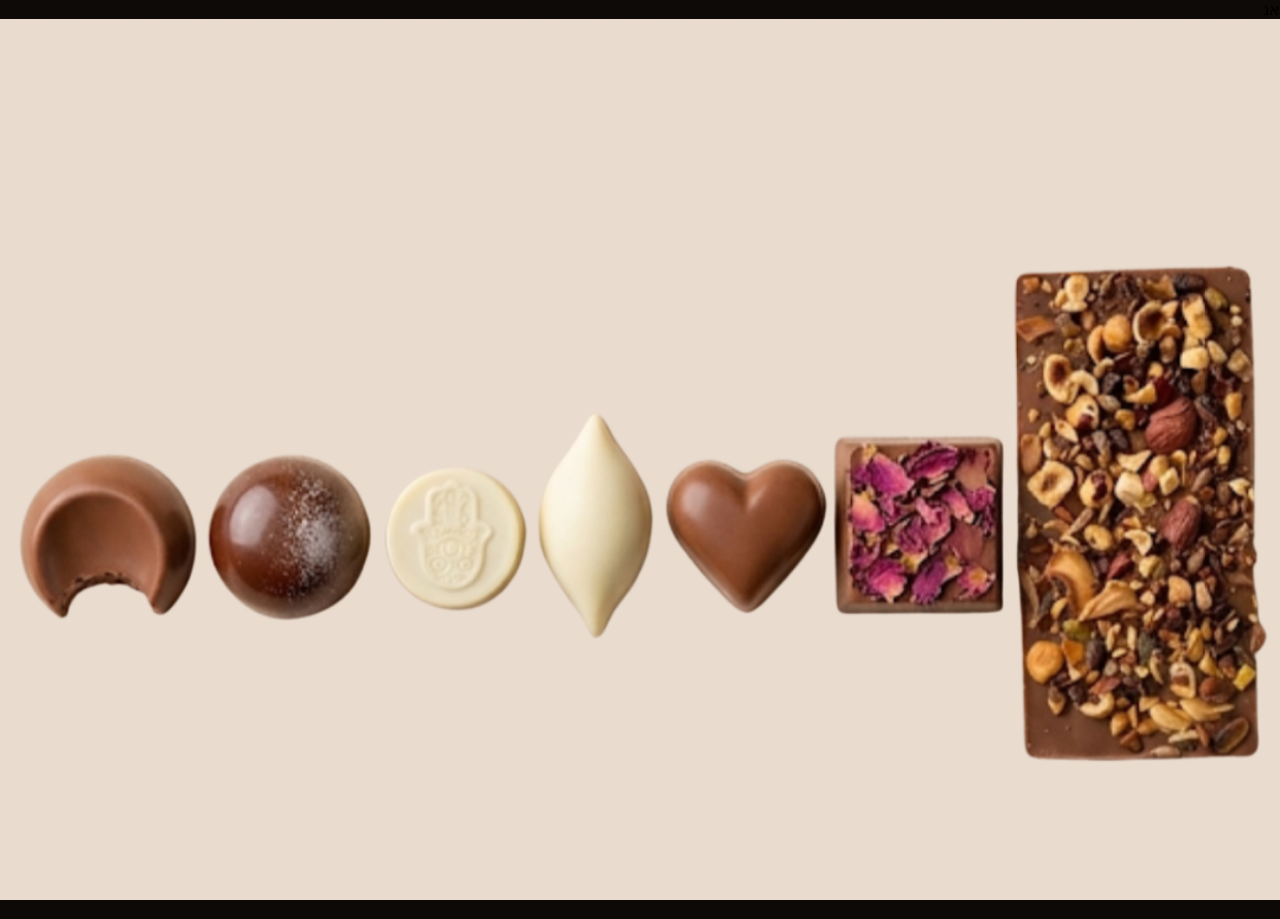
<file: pralines-film.html>
אנ<!DOCTYPE html>
<html lang="he" dir="rtl">
<head>
<meta charset="UTF-8">
<meta name="viewport" content="width=device-width, initial-scale=1.0">
<title>אדונית השוקולד — הפרלינים שלנו</title>
<link rel="preconnect" href="https://fonts.googleapis.com">
<link href="https://fonts.googleapis.com/css2?family=Cormorant+Garamond:ital,wght@0,300;0,400;1,300;1,400&family=Raleway:wght@100;200;300&display=swap" rel="stylesheet">

<style>
*, *::before, *::after { margin: 0; padding: 0; box-sizing: border-box; }

:root {
  --chocolate: #2A1A14;
  --cream: #F5EDE0;
  --ivory: #FAF6EE;
  --gold: #B8945A;
  --gold-light: #D4AF72;
  --warm-gray: #C4B09A;
}

html, body {
  width: 100%; height: 100%;
  background: #0D0906;
  overflow: hidden;
  font-family: 'Raleway', sans-serif;
}

/* ══════════════════════════════════
   STAGE — the film container
══════════════════════════════════ */
#stage {
  position: relative;
  width: 100vw;
  height: 100vh;
  overflow: hidden;
  background: #E8DDD0; /* cream bg matching the pralines photo */
}

/* ══════════════════════════════════
   THE IMAGE — full pralines photo
══════════════════════════════════ */
#pralines-img {
  position: absolute;
  width: 100%;
  height: 100%;
  object-fit: cover;
  object-position: center center;
  transform-origin: center center;
  will-change: transform, object-position;
  transition: none; /* controlled by JS */
}

/* ══════════════════════════════════
   LETTERBOX BARS (cinematic)
══════════════════════════════════ */
.letterbox-top,
.letterbox-bottom {
  position: fixed;
  left: 0; right: 0;
  z-index: 50;
  background: #0D0906;
  pointer-events: none;
}
.letterbox-top    { top: 0;    height: 0; }
.letterbox-bottom { bottom: 0; height: 0; }

/* ══════════════════════════════════
   FILM GRAIN OVERLAY
══════════════════════════════════ */
#grain {
  position: fixed;
  inset: 0;
  z-index: 40;
  pointer-events: none;
  opacity: 0.045;
  background-image: url("data:image/svg+xml,%3Csvg viewBox='0 0 512 512' xmlns='http://www.w3.org/2000/svg'%3E%3Cfilter id='n'%3E%3CfeTurbulence type='fractalNoise' baseFrequency='0.75' numOctaves='4' stitchTiles='stitch'/%3E%3C/filter%3E%3Crect width='100%25' height='100%25' filter='url(%23n)' opacity='1'/%3E%3C/svg%3E");
  background-size: 200px 200px;
  animation: grainShift 0.08s steps(1) infinite;
  mix-blend-mode: overlay;
}
@keyframes grainShift {
  0%   { background-position: 0 0; }
  25%  { background-position: 100px 50px; }
  50%  { background-position: 50px 100px; }
  75%  { background-position: 150px 25px; }
  100% { background-position: 0 0; }
}

/* ══════════════════════════════════
   VIGNETTE
══════════════════════════════════ */
#vignette {
  position: fixed;
  inset: 0;
  z-index: 35;
  pointer-events: none;
  background: radial-gradient(ellipse at center,
    transparent 40%,
    rgba(13,9,6,0.55) 100%);
  opacity: 0;
}

/* ══════════════════════════════════
   SCENE OVERLAY (dark fade between scenes)
══════════════════════════════════ */
#scene-overlay {
  position: fixed;
  inset: 0;
  z-index: 45;
  background: #0D0906;
  opacity: 1;
  pointer-events: none;
}

/* ══════════════════════════════════
   TYPOGRAPHY LAYER
══════════════════════════════════ */
#typography {
  position: fixed;
  inset: 0;
  z-index: 60;
  pointer-events: none;
  display: flex;
  flex-direction: column;
  align-items: flex-start;
  justify-content: flex-end;
  padding: 8vh 7vw;
}

.scene-number {
  font-family: 'Raleway', sans-serif;
  font-weight: 100;
  font-size: clamp(10px, 1.1vw, 14px);
  letter-spacing: 0.35em;
  color: var(--gold);
  opacity: 0;
  transform: translateY(12px);
  margin-bottom: 1.2vh;
  text-transform: uppercase;
}

.praline-name-he {
  font-family: 'Cormorant Garamond', serif;
  font-weight: 300;
  font-style: italic;
  font-size: clamp(32px, 5.5vw, 72px);
  color: var(--ivory);
  line-height: 1.05;
  opacity: 0;
  transform: translateY(20px);
  margin-bottom: 1.4vh;
  letter-spacing: -0.01em;
}

.praline-desc {
  font-family: 'Raleway', sans-serif;
  font-weight: 200;
  font-size: clamp(11px, 1.2vw, 15px);
  letter-spacing: 0.25em;
  color: var(--warm-gray);
  opacity: 0;
  transform: translateY(14px);
  text-transform: uppercase;
}

.gold-line {
  position: absolute;
  bottom: calc(8vh + 28px);
  left: 7vw;
  width: 0;
  height: 1px;
  background: var(--gold);
  opacity: 0;
}

/* ══════════════════════════════════
   PROGRESS DOTS
══════════════════════════════════ */
#progress {
  position: fixed;
  right: 4vw;
  top: 50%;
  transform: translateY(-50%);
  z-index: 60;
  display: flex;
  flex-direction: column;
  gap: 14px;
  opacity: 0;
}
.dot {
  width: 5px; height: 5px;
  border-radius: 50%;
  background: rgba(245,237,224,0.25);
  transition: background 0.6s ease, transform 0.6s ease;
}
.dot.active {
  background: var(--gold);
  transform: scale(1.6);
}

/* ══════════════════════════════════
   BRAND OUTRO
══════════════════════════════════ */
#outro {
  position: fixed;
  inset: 0;
  z-index: 70;
  background: var(--chocolate);
  display: flex;
  flex-direction: column;
  align-items: center;
  justify-content: center;
  opacity: 0;
  pointer-events: none;
}
#outro .brand-line {
  width: 1px;
  height: 0;
  background: var(--gold);
  margin-bottom: 40px;
}
#outro .brand-name {
  font-family: 'Cormorant Garamond', serif;
  font-weight: 300;
  font-style: italic;
  font-size: clamp(28px, 4vw, 56px);
  color: var(--ivory);
  letter-spacing: 0.08em;
  opacity: 0;
  transform: translateY(16px);
}
#outro .brand-sub {
  font-family: 'Raleway', sans-serif;
  font-weight: 100;
  font-size: clamp(9px, 1vw, 13px);
  letter-spacing: 0.5em;
  color: var(--gold);
  text-transform: uppercase;
  opacity: 0;
  margin-top: 18px;
  transform: translateY(10px);
}

/* ══════════════════════════════════
   OPENING TITLE
══════════════════════════════════ */
#opening-title {
  position: fixed;
  inset: 0;
  z-index: 65;
  display: flex;
  flex-direction: column;
  align-items: center;
  justify-content: center;
  pointer-events: none;
  opacity: 0;
}
#opening-title .ot-line {
  width: 0;
  height: 1px;
  background: var(--gold);
  margin: 18px auto;
}
#opening-title .ot-name {
  font-family: 'Cormorant Garamond', serif;
  font-weight: 300;
  font-style: italic;
  font-size: clamp(24px, 3.5vw, 48px);
  color: var(--ivory);
  letter-spacing: 0.12em;
  opacity: 0;
  text-align: center;
}
#opening-title .ot-sub {
  font-family: 'Raleway', sans-serif;
  font-weight: 100;
  font-size: clamp(9px, 0.9vw, 12px);
  letter-spacing: 0.55em;
  color: var(--gold);
  text-transform: uppercase;
  opacity: 0;
  text-align: center;
}

/* replay button */
#replay-btn {
  position: fixed;
  bottom: 6vh;
  left: 50%;
  transform: translateX(-50%);
  z-index: 75;
  padding: 14px 44px;
  border: 1px solid var(--gold);
  background: transparent;
  color: var(--gold);
  font-family: 'Raleway', sans-serif;
  font-weight: 200;
  font-size: 11px;
  letter-spacing: 0.4em;
  text-transform: uppercase;
  cursor: pointer;
  opacity: 0;
  pointer-events: none;
  transition: background 0.4s ease, color 0.4s ease;
}
#replay-btn:hover {
  background: var(--gold);
  color: var(--chocolate);
}

</style>
</head>
<body>

<div id="stage">
  <img id="pralines-img" src="video/pic-for-video.png" alt="פרלינים" />
</div>

<div class="letterbox-top"   id="lb-top"></div>
<div class="letterbox-bottom" id="lb-bottom"></div>
<div id="grain"></div>
<div id="vignette"></div>
<div id="scene-overlay"></div>

<div id="opening-title">
  <div class="ot-sub" id="ot-sub">אדונית השוקולד</div>
  <div class="ot-line" id="ot-line"></div>
  <div class="ot-name" id="ot-name">הפרלינים שלנו</div>
</div>

<div id="typography">
  <div class="gold-line" id="gold-line"></div>
  <div class="scene-number" id="scene-num"></div>
  <div class="praline-name-he" id="praline-name"></div>
  <div class="praline-desc" id="praline-desc"></div>
</div>

<div id="progress">
  <!-- dots injected by JS -->
</div>

<div id="outro">
  <div class="brand-line" id="outro-line"></div>
  <div class="brand-name" id="outro-name">אדונית השוקולד</div>
  <div class="brand-sub" id="outro-sub">שוקולד בוטיק בעבודת יד</div>
</div>

<button id="replay-btn" onclick="startFilm()">◦ צפו שוב ◦</button>

<script>
/* ══════════════════════════════════════════════════════════
   THE FILM DIRECTOR'S SCRIPT
   Each praline gets its own "shot" — position is defined
   as the camera target on the full-bleed image.

   The image layout (roughly, image is portrait ~1080x1350):
   Pralines are centered vertically at ~52% from top.
   Horizontal positions (center of each praline, % of width):

   1. Crescent moon  : 10%
   2. Dark truffle   : 22%
   3. Hamsa coin     : 34%
   4. White teardrop : 45%
   5. Milk heart     : 55%
   6. Rose square    : 65%
   7. Nut tablet     : 80%
══════════════════════════════════════════════════════════ */

/*
  PRECISE CAMERA POSITIONS — mapped to the pralines image.
  The image is portrait-oriented. Pralines are in a horizontal row
  centered at ~50% height. We zoom in tightly so ONLY the target
  praline is visible — no neighbours.

  cx = horizontal center of praline (% of image width)
  cy = vertical center of praline (% of image height)
  zoom = scale factor — high enough to fill frame with ONE praline

  Image ratio is approx 0.89 (width/height ~ 1080/1215).
  On a 16:9 viewport the image is letterboxed horizontally.
  Effective praline visible width at zoom Z = 100/Z %.
  Each praline occupies ~9–14% of the image width, so
  zoom 7–9 ensures isolation.
*/
const PRALINES = [
  {
    num:  "01",
    name: "ירח שוקולד",
    desc: "milk chocolate · fleur de sel",
    cx: 9,  cy: 50,
    zoom: 8.0,
  },
  {
    num:  "02",
    name: "כדור טרופל",
    desc: "dark ganache · crushed salt",
    cx: 22, cy: 50,
    zoom: 8.0,
  },
  {
    num:  "03",
    name: "חמסה לבנה",
    desc: "white chocolate · rose water",
    cx: 34, cy: 50,
    zoom: 8.5,
  },
  {
    num:  "04",
    name: "טיפת פנינה",
    desc: "pure white · vanilla bean",
    cx: 45, cy: 50,
    zoom: 9.0,
  },
  {
    num:  "05",
    name: "לב שוקולד",
    desc: "milk chocolate · praline cream",
    cx: 55, cy: 50,
    zoom: 8.5,
  },
  {
    num:  "06",
    name: "עלי ורד",
    desc: "dark chocolate · dried rose petals",
    cx: 66, cy: 50,
    zoom: 9.0,
  },
  {
    num:  "07",
    name: "לוח אגוזים",
    desc: "milk chocolate bark · roasted hazelnuts",
    cx: 81, cy: 52,
    zoom: 5.5,
  },
];

/* ══ ANIMATION ENGINE ══ */

const img        = document.getElementById('pralines-img');
const overlay    = document.getElementById('scene-overlay');
const vignette   = document.getElementById('vignette');
const lbTop      = document.getElementById('lb-top');
const lbBottom   = document.getElementById('lb-bottom');
const sceneNum   = document.getElementById('scene-num');
const prName     = document.getElementById('praline-name');
const prDesc     = document.getElementById('praline-desc');
const goldLine   = document.getElementById('gold-line');
const progressEl = document.getElementById('progress');
const outro      = document.getElementById('outro');
const openingEl  = document.getElementById('opening-title');
const replayBtn  = document.getElementById('replay-btn');

// Build progress dots
PRALINES.forEach((_, i) => {
  const d = document.createElement('div');
  d.className = 'dot';
  d.id = `dot-${i}`;
  progressEl.appendChild(d);
});

/* ── Utility: linear interpolation ── */
function lerp(a, b, t) { return a + (b - a) * t; }

/* ── Utility: Promise-based sleep ── */
const sleep = ms => new Promise(r => setTimeout(r, ms));

/* ── Transition: set image transform to show specific praline ── */
function setCamera(cx, cy, zoom, duration = 1800, easing = 'cubic-bezier(0.25,0.46,0.45,0.94)') {
  // We need to translate so that point (cx%, cy%) of the image is at viewport center
  // With scale(zoom), the image point at (cx%, cy%) needs to map to 50vw, 50vh
  // translateX = (50 - cx) * zoom%  of image width
  // Since image is 100vw at scale 1, translateX% is relative to the element
  const tx = (50 - cx) * zoom;
  const ty = (50 - cy) * zoom;

  img.style.transition = `transform ${duration}ms ${easing}`;
  img.style.transform = `scale(${zoom}) translate(${tx / zoom}%, ${ty / zoom}%)`;
  // simpler direct approach:
  img.style.transformOrigin = `${cx}% ${cy}%`;
  img.style.transform = `scale(${zoom})`;
}

/* ── Transition: reset image to full overview ── */
function setCameraFull(duration = 2200) {
  img.style.transition = `transform ${duration}ms cubic-bezier(0.25,0.46,0.45,0.94)`;
  img.style.transformOrigin = 'center center';
  img.style.transform = 'scale(1)';
}

/* ── Fade element in ── */
function fadeIn(el, duration, delay = 0, opts = {}) {
  return new Promise(resolve => {
    el.style.transition = `opacity ${duration}ms ease, transform ${duration}ms ease`;
    if (opts.fromY !== undefined) el.style.transform = `translateY(${opts.fromY}px)`;
    el.style.transitionDelay = delay + 'ms';
    requestAnimationFrame(() => {
      requestAnimationFrame(() => {
        el.style.opacity = opts.toOpacity ?? '1';
        if (opts.fromY !== undefined) el.style.transform = 'translateY(0)';
        setTimeout(resolve, duration + delay);
      });
    });
  });
}

/* ── Fade element out ── */
function fadeOut(el, duration, delay = 0) {
  return new Promise(resolve => {
    el.style.transitionDelay = delay + 'ms';
    el.style.transition = `opacity ${duration}ms ease`;
    el.style.opacity = '0';
    setTimeout(resolve, duration + delay);
  });
}

/* ── Animate width (gold line) ── */
function expandLine(el, toWidth, duration, delay = 0) {
  return new Promise(resolve => {
    el.style.transitionDelay = delay + 'ms';
    el.style.transition = `width ${duration}ms cubic-bezier(0.25,0.46,0.45,0.94), opacity 600ms ease`;
    el.style.opacity = '0.6';
    el.style.width = toWidth;
    setTimeout(resolve, duration + delay);
  });
}

function collapseLine(el, duration, delay = 0) {
  el.style.transitionDelay = delay + 'ms';
  el.style.transition = `width ${duration}ms ease, opacity ${duration}ms ease`;
  el.style.width = '0';
  el.style.opacity = '0';
}

/* ── Letterbox open/close ── */
function openLetterbox(duration = 800) {
  lbTop.style.transition    = `height ${duration}ms cubic-bezier(0.77,0,0.175,1)`;
  lbBottom.style.transition = `height ${duration}ms cubic-bezier(0.77,0,0.175,1)`;
  lbTop.style.height    = '9vh';
  lbBottom.style.height = '9vh';
  return sleep(duration);
}

function closeLetterbox(duration = 800) {
  lbTop.style.transition    = `height ${duration}ms cubic-bezier(0.77,0,0.175,1)`;
  lbBottom.style.transition = `height ${duration}ms cubic-bezier(0.77,0,0.175,1)`;
  lbTop.style.height    = '0';
  lbBottom.style.height = '0';
  return sleep(duration);
}

/* ── Clear scene typography ── */
async function clearTypography(fast = false) {
  const dur = fast ? 300 : 500;
  collapseLine(goldLine);
  sceneNum.style.transition = `opacity ${dur}ms ease, transform ${dur}ms ease`;
  prName.style.transition   = `opacity ${dur}ms ease, transform ${dur}ms ease`;
  prDesc.style.transition   = `opacity ${dur}ms ease, transform ${dur}ms ease`;
  sceneNum.style.opacity = '0';
  prName.style.opacity   = '0';
  prDesc.style.opacity   = '0';
  sceneNum.style.transform = 'translateY(-8px)';
  prName.style.transform   = 'translateY(-8px)';
  prDesc.style.transform   = 'translateY(-8px)';
  return sleep(dur);
}

/* ── Show scene typography ── */
async function showTypography(praline, dotIndex) {
  // Reset positions
  sceneNum.style.transform = 'translateY(12px)';
  prName.style.transform   = 'translateY(20px)';
  prDesc.style.transform   = 'translateY(14px)';

  sceneNum.textContent = praline.num + ' — ' + (7 - dotIndex > 0 ? PRALINES.length : '');
  sceneNum.textContent = praline.num;
  prName.textContent   = praline.name;
  prDesc.textContent   = praline.desc;

  // Update dots
  document.querySelectorAll('.dot').forEach((d, i) => {
    d.classList.toggle('active', i === dotIndex);
  });

  // Staggered reveals
  expandLine(goldLine, '60px', 600, 0);
  await fadeIn(sceneNum, 600, 100, { fromY: 12 });
  await fadeIn(prName,   700, 0,   { fromY: 20 });
  await fadeIn(prDesc,   600, 0,   { fromY: 14 });
}

/* ══════════════════════════════════════════════════════════
   THE MAIN FILM SEQUENCE
══════════════════════════════════════════════════════════ */
async function startFilm() {
  // Reset everything
  replayBtn.style.opacity = '0';
  replayBtn.style.pointerEvents = 'none';
  outro.style.opacity = '0';
  outro.style.pointerEvents = 'none';
  progressEl.style.opacity = '0';
  openingEl.style.opacity = '0';

  document.getElementById('ot-sub').style.opacity  = '0';
  document.getElementById('ot-name').style.opacity = '0';
  document.getElementById('ot-line').style.width   = '0';
  document.getElementById('outro-line').style.height = '0';
  document.getElementById('outro-name').style.opacity = '0';
  document.getElementById('outro-sub').style.opacity  = '0';

  setCameraFull(1);
  img.style.transition = 'none';
  img.style.transform = 'scale(1)';
  img.style.transformOrigin = 'center center';
  vignette.style.opacity = '0';
  lbTop.style.height = '0';
  lbBottom.style.height = '0';
  await clearTypography(true);

  // ── 1. FADE IN FROM BLACK ──
  overlay.style.opacity = '1';
  await sleep(300);

  // ── 2. REVEAL FULL IMAGE ──
  overlay.style.transition = 'opacity 2200ms ease';
  overlay.style.opacity = '0';
  await sleep(1000);

  // ── 3. OPENING TITLE (over the full image) ──
  openingEl.style.opacity = '1';
  const otSub  = document.getElementById('ot-sub');
  const otLine = document.getElementById('ot-line');
  const otName = document.getElementById('ot-name');

  otSub.style.transition  = 'opacity 900ms ease, transform 900ms ease';
  otSub.style.transform   = 'translateY(10px)';
  otSub.style.opacity     = '0';
  await sleep(100);
  otSub.style.opacity    = '1';
  otSub.style.transform  = 'translateY(0)';
  await sleep(600);

  otLine.style.transition = 'width 800ms cubic-bezier(0.25,0.46,0.45,0.94)';
  otLine.style.width = '80px';
  await sleep(700);

  otName.style.transition = 'opacity 900ms ease, transform 900ms ease';
  otName.style.transform  = 'translateY(14px)';
  otName.style.opacity    = '0';
  await sleep(100);
  otName.style.opacity    = '1';
  otName.style.transform  = 'translateY(0)';
  await sleep(2400);

  // Fade out opening title
  openingEl.style.transition = 'opacity 900ms ease';
  openingEl.style.opacity    = '0';
  await sleep(900);

  // ── 4. LETTERBOX IN ──
  await openLetterbox(700);
  fadeIn(vignette, 800, 0, { toOpacity: '1' });
  await sleep(300);

  // Show progress dots
  progressEl.style.transition = 'opacity 600ms ease';
  progressEl.style.opacity = '1';

  // ── 5. THE 7 PRALINE SCENES ──
  for (let i = 0; i < PRALINES.length; i++) {
    const p = PRALINES[i];

    // Subtle flash-to-dark between scenes (except first)
    if (i > 0) {
      overlay.style.transition = 'opacity 400ms ease';
      overlay.style.opacity = '0.6';
      await sleep(350);
    }

    // Set camera to this praline — slow cinematic zoom
    setCamera(p.cx, p.cy, p.zoom, 0);
    // Animate in
    img.style.transition = 'none';
    img.style.transformOrigin = `${p.cx}% ${p.cy}%`;
    img.style.transform = `scale(${p.zoom * 0.85})`;

    if (i > 0) {
      overlay.style.transition = 'opacity 700ms ease';
      overlay.style.opacity = '0';
    }

    // Slow cinematic push in
    await sleep(50);
    img.style.transition = `transform 3800ms cubic-bezier(0.25,0.46,0.45,0.94)`;
    img.style.transform = `scale(${p.zoom})`;

    // Show typography
    await sleep(i === 0 ? 200 : 400);
    await showTypography(p, i);

    // Hold on this praline
    await sleep(2600);

    // Clear typography before moving
    await clearTypography();
    await sleep(300);
  }

  // ── 6. PULL BACK TO FULL OVERVIEW ──
  overlay.style.transition = 'opacity 500ms ease';
  overlay.style.opacity = '0.5';
  await sleep(400);

  img.style.transition = 'none';
  img.style.transformOrigin = 'center center';
  img.style.transform = 'scale(1.15)';

  overlay.style.transition = 'opacity 800ms ease';
  overlay.style.opacity = '0';

  await sleep(100);
  img.style.transition = 'transform 2800ms cubic-bezier(0.25,0.46,0.45,0.94)';
  img.style.transform = 'scale(1)';

  // Fade out vignette & letterbox
  fadeOut(vignette, 1000);
  closeLetterbox(900);
  progressEl.style.transition = 'opacity 600ms ease';
  progressEl.style.opacity = '0';
  document.querySelectorAll('.dot').forEach(d => d.classList.remove('active'));

  await sleep(2200);

  // ── 7. FADE TO OUTRO ──
  overlay.style.transition = 'opacity 1400ms ease';
  overlay.style.opacity = '1';
  await sleep(1400);

  // Show outro
  outro.style.transition = 'opacity 800ms ease';
  outro.style.opacity = '1';
  outro.style.pointerEvents = 'auto';
  await sleep(200);

  // Animate outro elements
  const outroBrandLine = document.getElementById('outro-line');
  const outroBrandName = document.getElementById('outro-name');
  const outroBrandSub  = document.getElementById('outro-sub');

  outroBrandLine.style.transition = 'height 900ms cubic-bezier(0.25,0.46,0.45,0.94)';
  outroBrandLine.style.height = '60px';
  await sleep(700);

  outroBrandName.style.transition = 'opacity 900ms ease, transform 900ms ease';
  outroBrandName.style.transform  = 'translateY(16px)';
  await sleep(80);
  outroBrandName.style.opacity    = '1';
  outroBrandName.style.transform  = 'translateY(0)';
  await sleep(700);

  outroBrandSub.style.transition = 'opacity 800ms ease, transform 800ms ease';
  outroBrandSub.style.transform  = 'translateY(10px)';
  await sleep(80);
  outroBrandSub.style.opacity    = '1';
  outroBrandSub.style.transform  = 'translateY(0)';
  await sleep(1200);

  // Show replay button
  replayBtn.style.transition    = 'opacity 700ms ease';
  replayBtn.style.opacity       = '1';
  replayBtn.style.pointerEvents = 'auto';
}

// Auto-start
window.addEventListener('load', () => {
  setTimeout(startFilm, 400);
});
</script>
</body>
</html>
</file>
